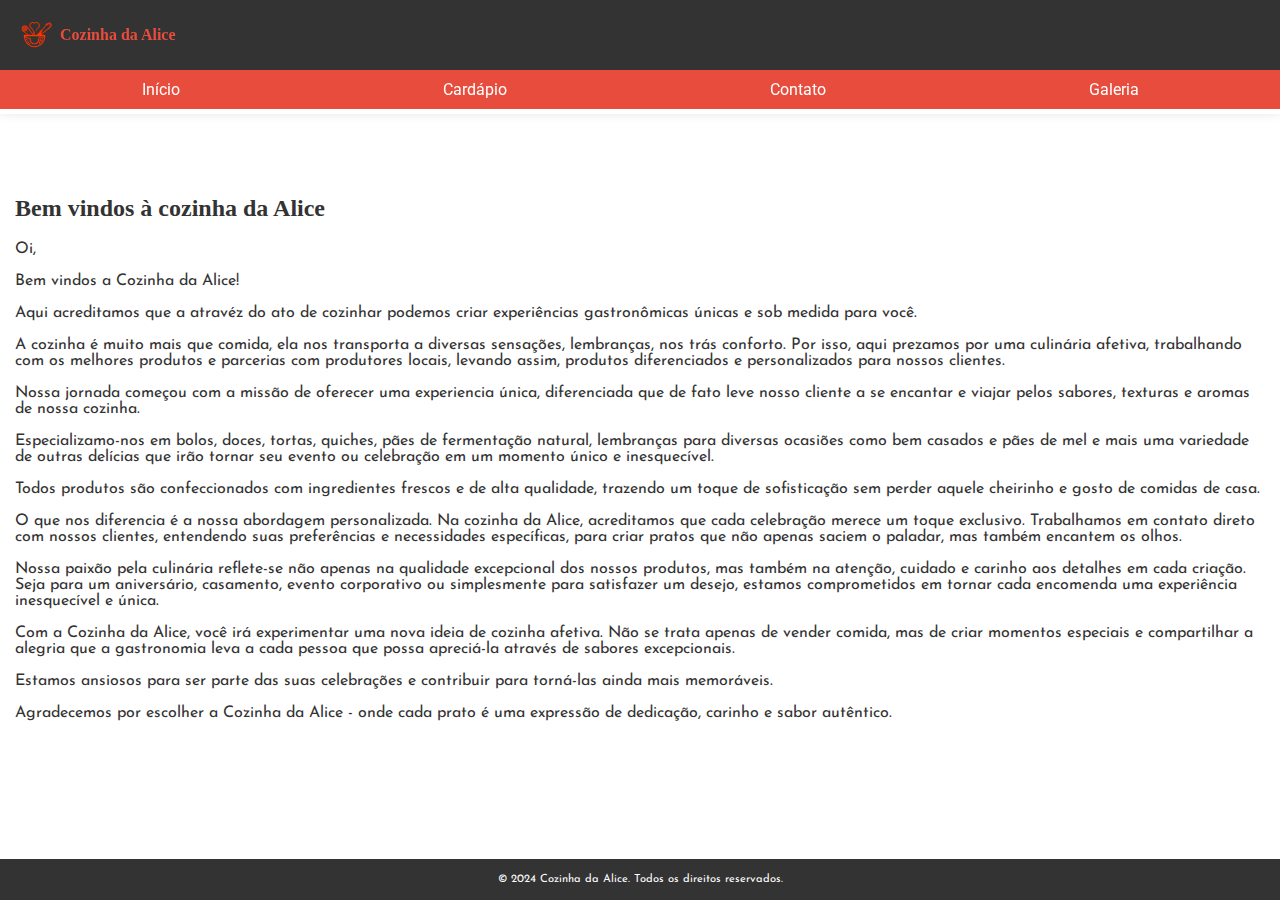
<file: index.html>
<!DOCTYPE html>
<html lang="pt-br">

<head>
    <meta charset="UTF-8">
    <meta name="viewport" content="width=device-width, initial-scale=1.0">
    <title>Cozinha da Alice</title>
    <link rel="stylesheet"
        href="https://fonts.googleapis.com/css2?family=Pacifico&family=Roboto:wght@400;700&display=swap">
    <link rel="preconnect" href="https://fonts.googleapis.com">
    <link rel="preconnect" href="https://fonts.googleapis.com">
    <link rel="preconnect" href="https://fonts.gstatic.com" crossorigin>
    <link href="https://fonts.googleapis.com/css2?family=Josefin+Sans&family=Montserrat:wght@800&display=swap"
        rel="stylesheet">
        
    <link rel="preconnect" href="https://fonts.gstatic.com" crossorigin>
    <link href="https://fonts.googleapis.com/css2?family=Josefin+Sans&display=swap" rel="stylesheet">
    <link rel="stylesheet" href="styles.css"> <!-- Arquivo de estilos externo -->
    <link rel="stylesheet" href="https://cdnjs.cloudflare.com/ajax/libs/animate.css/4.1.1/animate.min.css">
    <!-- Animações CSS externas -->
</head>

<body>

    <header>
        <div class="header-content animate__animated animate__fadeIn">
            <img class="logo" src="/assets/logo/Cozinha  da Alice .svg" alt="logo">
            <!-- <h1>Delícias da Mari</h1> -->
            <h1>Cozinha da Alice</h1>
        </div>
        <nav>
            <div class="nav-content">
                <a href="index.html">Início</a>
                <a href="cardapio.html">Cardápio</a>
                <a href="contato.html">Contato</a>
                <a href="#galeria">Galeria</a>
            </div>
        </nav>
    </header>



    <main>
        <section id="#" class="animate__animated animate__fadeInUp">
            <div class="section-content">
                <article class="#">
                    <h2>Bem vindos à cozinha da Alice</h2>
                    <br>
                    <p>
                        Oi, <br><br>Bem vindos a Cozinha da Alice!<br><br>
                        Aqui acreditamos que a atravéz do ato de cozinhar podemos criar experiências gastronômicas
                        únicas e sob medida para você. <br><br>A cozinha é muito mais que comida, ela nos transporta a diversas
                        sensações, lembranças, nos trás conforto. Por isso, aqui prezamos por uma culinária afetiva,
                        trabalhando com os melhores produtos e parcerias com produtores locais, levando assim, produtos
                        diferenciados e personalizados para nossos clientes. <br><br>

                    </p>
                    <p>
                        Nossa jornada começou com a missão de oferecer uma experiencia única, diferenciada que de fato
                        leve nosso cliente a se encantar e viajar pelos sabores, texturas e aromas de nossa cozinha.<br>
                        <br>
                        Especializamo-nos em bolos, doces, tortas, quiches, pães de fermentação natural, lembranças para
                        diversas ocasiões como bem casados e pães de mel e mais uma variedade de outras delícias que
                        irão tornar seu evento ou celebração em um momento único e inesquecível. <br><br> Todos produtos
                        são confeccionados com ingredientes frescos e de alta qualidade, trazendo um toque de sofisticação
                        sem perder aquele cheirinho e gosto de comidas de casa. <br><br>

                    </p>
                    <p>
                        O que nos diferencia é a nossa abordagem personalizada. Na cozinha da Alice, acreditamos que
                        cada celebração merece um toque exclusivo. Trabalhamos em contato direto com nossos clientes,
                        entendendo suas preferências e necessidades específicas, para criar pratos que não apenas saciem
                        o paladar, mas também encantem os olhos. <br><br>
                        Nossa paixão pela culinária reflete-se não apenas na qualidade excepcional dos nossos produtos,
                        mas também na atenção, cuidado e carinho aos detalhes em cada criação. Seja para um aniversário,
                        casamento, evento corporativo ou simplesmente para satisfazer um desejo, estamos comprometidos
                        em tornar cada encomenda uma experiência inesquecível e única. <br><br>

                    </p>
                    <p>
                        Com a Cozinha da Alice, você irá experimentar uma nova ideia de cozinha afetiva. Não se trata
                        apenas de vender comida, mas de criar momentos especiais e compartilhar a alegria que a
                        gastronomia leva a cada pessoa que possa apreciá-la através de sabores excepcionais. <br><br> Estamos
                        ansiosos para ser parte das suas celebrações e contribuir para torná-las ainda mais memoráveis. <br><br>

                    </p>
                    <p>
                        Agradecemos por escolher a Cozinha da Alice - onde cada prato é uma expressão de dedicação,
                        carinho e sabor autêntico.
                    </p>
                </article>
                <p>
    </main>


    <footer>
        <div class="footer-content">
            <p>&copy; 2024 Cozinha da Alice. Todos os direitos reservados.</p>
        </div>
    </footer>


</body>

</html>
</file>
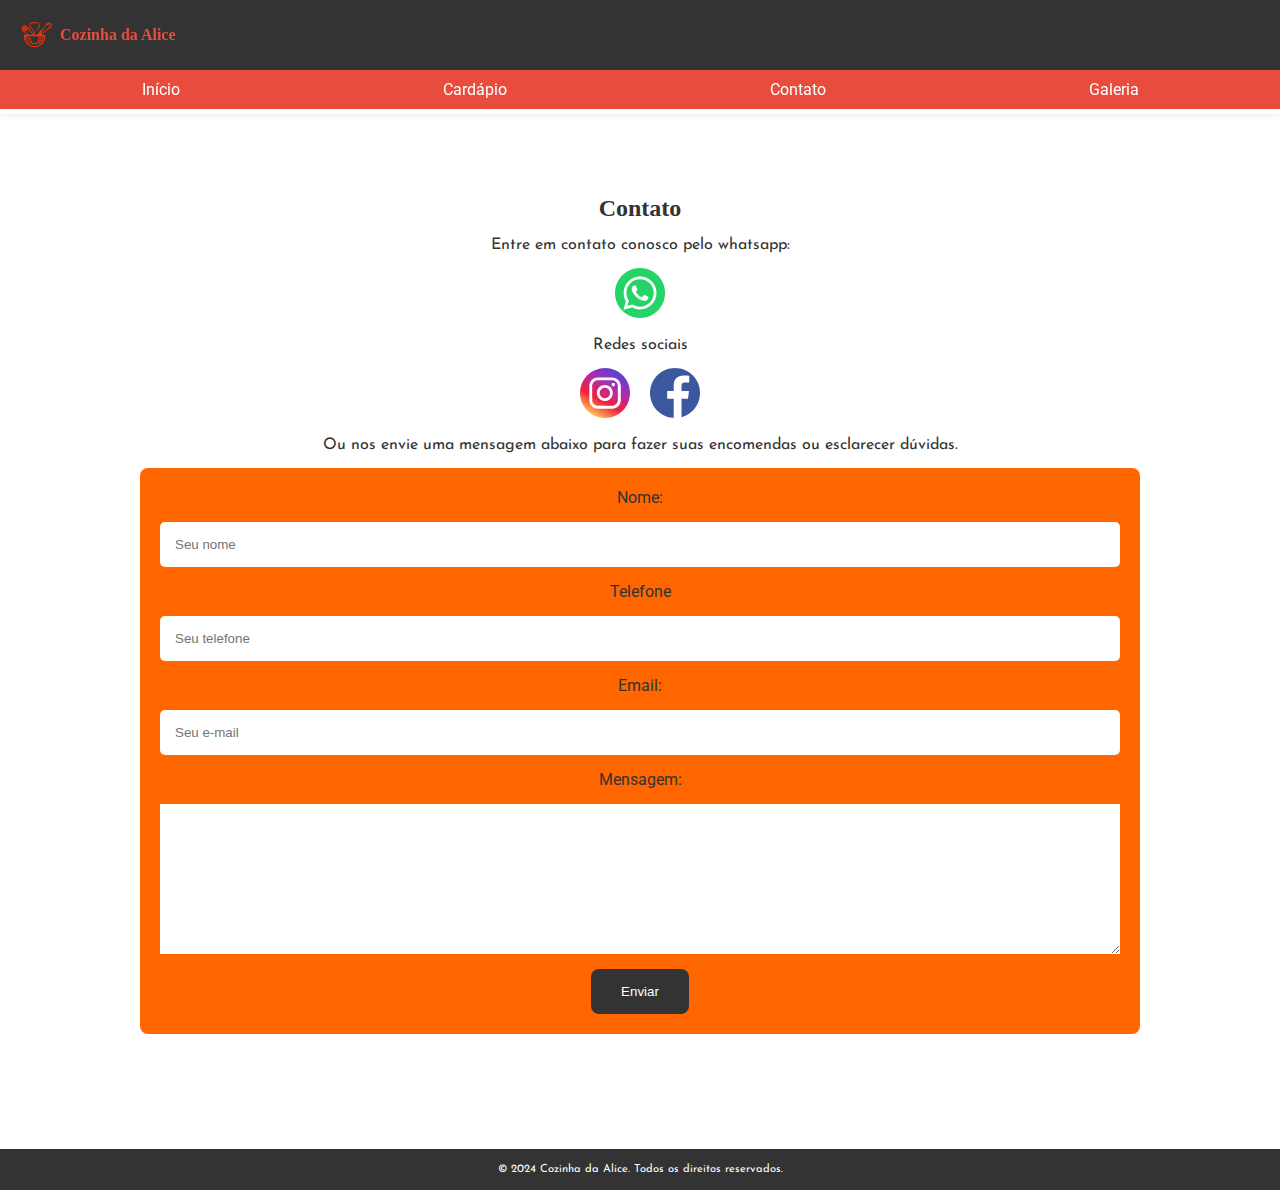
<file: contato.html>
<!DOCTYPE html>
<html lang="pt-br">

<head>
    <meta charset="UTF-8">
    <meta name="viewport" content="width=device-width, initial-scale=1.0">
    <title>Contato</title>
    <link rel="stylesheet"
        href="https://fonts.googleapis.com/css2?family=Pacifico&family=Roboto:wght@400;700&display=swap">
        <link rel="preconnect" href="https://fonts.googleapis.com">
        <link rel="preconnect" href="https://fonts.gstatic.com" crossorigin>
        <link href="https://fonts.googleapis.com/css2?family=Josefin+Sans&display=swap" rel="stylesheet">
    <link rel="stylesheet" href="styles.css"> <!-- Arquivo de estilos externo -->
    <link rel="stylesheet" href="https://cdnjs.cloudflare.com/ajax/libs/animate.css/4.1.1/animate.min.css">
    <!-- Animações CSS externas -->
</head>

<body>

    <header>
        <div class="header-content animate__animated animate__fadeIn">
            <img class="logo" src="/assets/logo/Cozinha  da Alice .svg" alt="logo">
            <!-- <h1>Delícias da Mari</h1> -->
            <h1>Cozinha da Alice</h1>
        </div>
        <nav>
            <div class="nav-content">
                <a href="index.html">Início</a>
                <a href="cardapio.html">Cardápio</a>
                <a href="contato.html">Contato</a>
                <a href="#galeria">Galeria</a>
            </div>
        </nav>
    </header>


<main>
    <section id="contato" class="animate__animated animate__fadeInUp">
        <div class="section-content">
            <h2>Contato</h2>

            <div class="social-links">
                <div class="whatsapp">
                    <p>Entre em contato conosco pelo whatsapp:</p>
                    <a href="https://api.whatsapp.com/send?phone=SEUNUMERODOTELEFONE" target="_blank">
                        <img src="/assets/social/whatsapp.svg" alt="WhatsApp">
                    </a>
                </div>
                <div class="others">
                            <p>Redes sociais</p>
                            <div class="social-icons">
                                <a href="https://www.instagram.com/seuusuario/" target="_blank">
                                    <img src="/assets/social/instagram.svg" alt="Instagram">
                                </a>
                                <a href="https://www.facebook.com/seuusuario/" target="_blank">
                                    <img src="/assets/social/facebook.svg" alt="Facebook">
                                </a>
                            </div>
                </div>
                <p>Ou nos envie uma mensagem abaixo para fazer suas encomendas ou esclarecer dúvidas.</p>
            </div>

            

            <form>
                
                <label for="nome">Nome:</label>
                <input type="text" id="nome" name="nome" required placeholder="Seu nome">

                <label for="phone">Telefone</label>
                <input type="tel" name="tel" id="tel" required placeholder="Seu telefone">
                <span class="error">Telefone inválido</span>

                <label for="email">Email:</label>
                <input type="email" id="email" name="email" required placeholder="Seu e-mail">
                <span class="error">e-mail inválido</span>

                <label for="mensagem">Mensagem:</label>
                <textarea id="mensagem" name="mensagem" required></textarea>

                <button type="submit">Enviar</button>
            </form>
        </div>
        
    </section>

</main>
    

    <footer>
        <div class="footer-content">
            <p>&copy; 2024 Cozinha da Alice. Todos os direitos reservados.</p>
        </div>
    </footer>


</body>

</html>
</file>
<file: styles.css>
* {
    margin: 0;
    border: 0;
    padding: 0;
    box-sizing: border-box;
}

body {
    font-family: 'Roboto', sans-serif;
    margin: 0;
    padding: 0;
    box-sizing: border-box;
    background-color: #fff;
    color: #333;
    display: flex;
    flex-direction: column;
    min-height: 100vh;
    /* min-height: 100vh; */
    /* display: flex;
    flex-direction: column; */

}

p {
    margin: 0;
    font-size: 1rem;
    font-family: 'Josefin Sans', sans-serif;
    color: #333;
}

ul,
ol {
    list-style: none;
    padding: 0;
    margin: 0;
}

a {
    color: #e74c3c;
}

img {
    max-width: 100%;
}

/* cabeçalho */
header {
    position: fixed;
    top: 0;
    margin-bottom: 15px;
    border-bottom: 5px solid #fff;
    width: 100%;
    background-color: #333;
    color: #fff;
    box-shadow: 0 0 10px rgba(0, 0, 0, 0.1);
    display: flex;
    flex-direction: column;
    z-index: 1000;
}

header h1 {
    color: #e74c3c;
    font-family: cursive;
    font-size: 1rem;
}

.header-content {
    display: flex;
    justify-content: flex-start;
    align-items: center;
    padding: 10px;
}

.header-content .logo {
    max-width: 50px;
}

.header-content p {
    font-size: 0.8rem;
    margin-right: 10%;
    max-width: 70%;
    color: #fff;
    border-radius: 10px;
}



nav .nav-content {
    background-color: #e74c3c;
    padding: 10px;
    text-align: center;
    width: 100%;
    display: flex;
    flex-direction: row;
    justify-content: space-around;
    align-items: center;
    flex-wrap: wrap;
}

nav a {
    color: #fff;
    text-decoration: none;
    margin: 0 15px;
    font-size: 1em;
}

nav a:hover {
    /* text-decoration: underline; */
    color: #333;
    /* Cor de destaque no hover */
    transform: scale(1.1);
    /* Efeito de escala ao passar o mouse */
}

main {
    flex: 1;
    margin-top: 100px;
    margin-bottom: 100px;
    /* padding-top: 100px; */
}

section {
    margin-top: 80px;
    padding: 15px;
}

h2 {
    color: #333;
    font-family: cursive;
    /* font-size: 2rem; */
}

ul {
    list-style-type: none;
    padding: 0;
}

ul li {
    /* background-color: #f60; */
    /* border: 3px solid orange; */
    /* margin-bottom: 10px; */
    padding: 5px;
    border-radius: 8px;
    font-size: 0.9em;
}

/* cardápio */

#cardapio {
    background-color: #fff;
}

/* #cardapio .section-content {
    display: grid;
    flex-direction: column;
    align-items: center;
    justify-content: normal;
    border-top-left-radius: 8px;
    border-top-right-radius: 8px;
    border-bottom-left-radius: 8px;
    border-bottom-right-radius: 8px;
    text-align: start;
    font-size: 28px;
    font-family: 'Roboto Condensed', sans-serif;
    margin: 0 auto;
} */
/* 
#cardapio ul {
    display: flex;
    flex-direction: column;
} */

#cardapio .container {
    display: grid;
    grid-template-columns: 1fr 1fr 1fr;
    gap: 15px;
    max-width: 100%;
}

#cardapio li {
    border: 1px solid #e74c3c;
    background-color: #e74c3c;
    display: flex;
    flex-direction: column;
    text-align: center;
    font-weight: bold;
    justify-content: center;
    align-items: center;
}

#cardapio img {
    max-width: 100%;
}


/* contato */
input {
    border-radius: 5px;
    padding: 15px;
}

input:valid {
    color: #333;
    border: 1px solid #333;
}

input:invalid {
    color: red;
    border: red;
}

.error {
    color: #333;
    font-size: 0.75rem;
    display: none;
    margin-bottom: 10px;
}

form input:invalid:not(:placeholder-shown)+.error {
    display: block;
}

.section-content p,
h1,
h2,
h3,
h4 {
    text-align: start;
}

.section-content {
    background-color: #fff;
    display: flex;
    flex-direction: column;
    align-items: center;
}

.social-links {
    display: flex;
    flex-direction: column;
    justify-content: center;
    align-items: center;
    padding: 15px;
    gap: 15px;
}

.social-links .whatsapp {
    display: flex;
    flex-direction: column;
    justify-content: center;
    align-items: center;
    text-align: center;
    gap: 15px;
}

.social-links .others {
    display: flex;
    flex-direction: column;
    justify-content: center;
    align-items: center;
    text-align: center;
    gap: 15px;
}

.social-links img {
    width: 50px;
}

.social-links .others .social-icons {
    display: flex;
    flex-direction: row;
    gap: 20px;
}

form {
    background-color: #f60;
    padding: 20px;
    border-radius: 8px;
    text-align: center;
    width: 80%;
}

form label,
form textarea,
form input {
    display: block;
    margin-bottom: 15px;
    width: 100%;
}

form textarea {
    height: 150px;
}

form button {
    background-color: #333;
    color: #fff;
    padding: 15px 30px;
    border: none;
    border-radius: 8px;
    cursor: pointer;
    display: inline-block;
    margin: 0 auto;
}

form button:hover {
    background-color: #555;
}

form button:active {
    background-color: #37363a;
}



footer {
    background-color: #333;
    color: #fff;
    text-align: center;
    padding: 15px;
    width: 100%;
}

footer p {
    font-size: 0.7rem;
    color: #fff;
}

@media (max-width: 576px) {

    /* header */


    header h1 {
        font-size: 0.8rem;
    }

    .header-content {
        justify-content: center;
    }

    /* #cardapio .container {
        display: flex;
        flex-direction: column;
    } */

    #cardapio ul li img {
        max-width: 100%;
    }

    /* form */
    form button {
        margin: 0;
        padding: 10px 20px;
    }


}


/* @media (min-width: 577px) {
    #cardapio ul li {
        max-width: 70%;
        margin: 0 auto;
        margin-bottom: 15px;
        
    }
} */

@media  (min-width: 900px) {
    #cardapio .container {
        display: flex;
        justify-content: center;
    }

}
</file>
